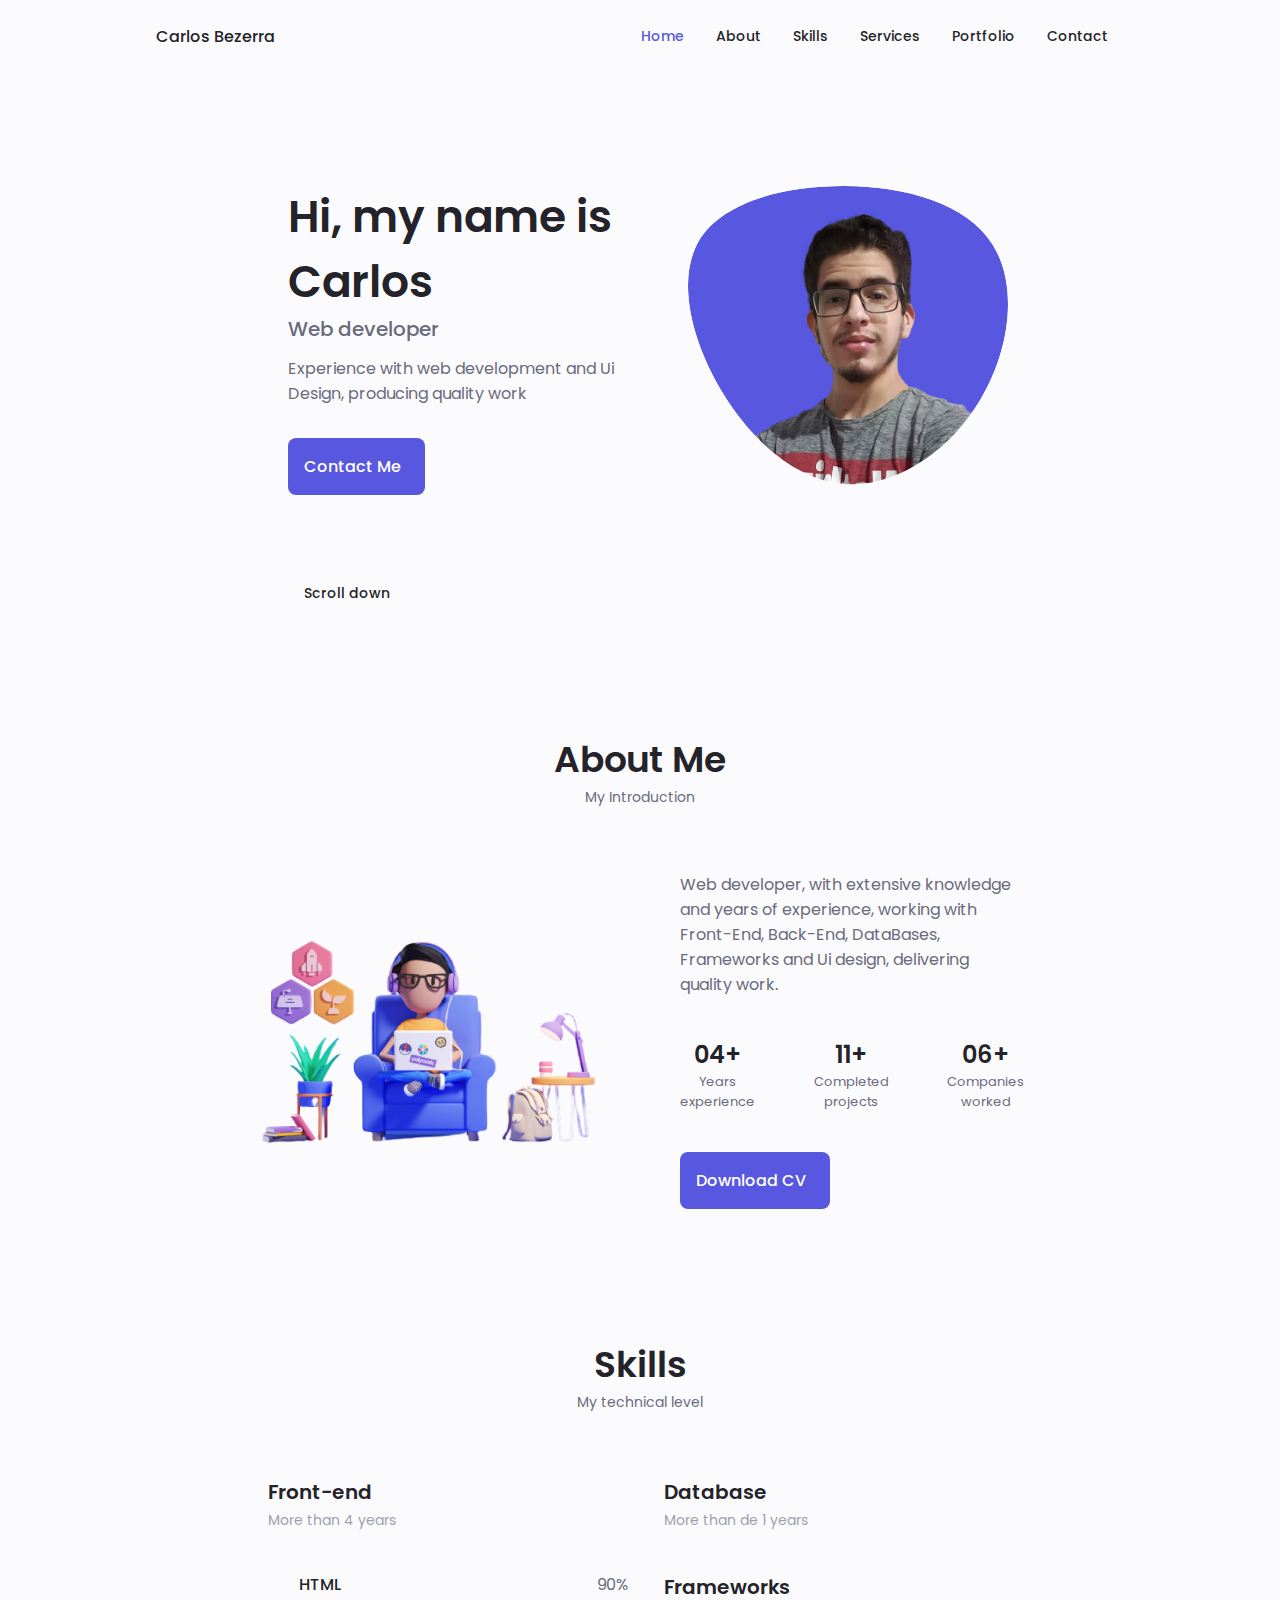
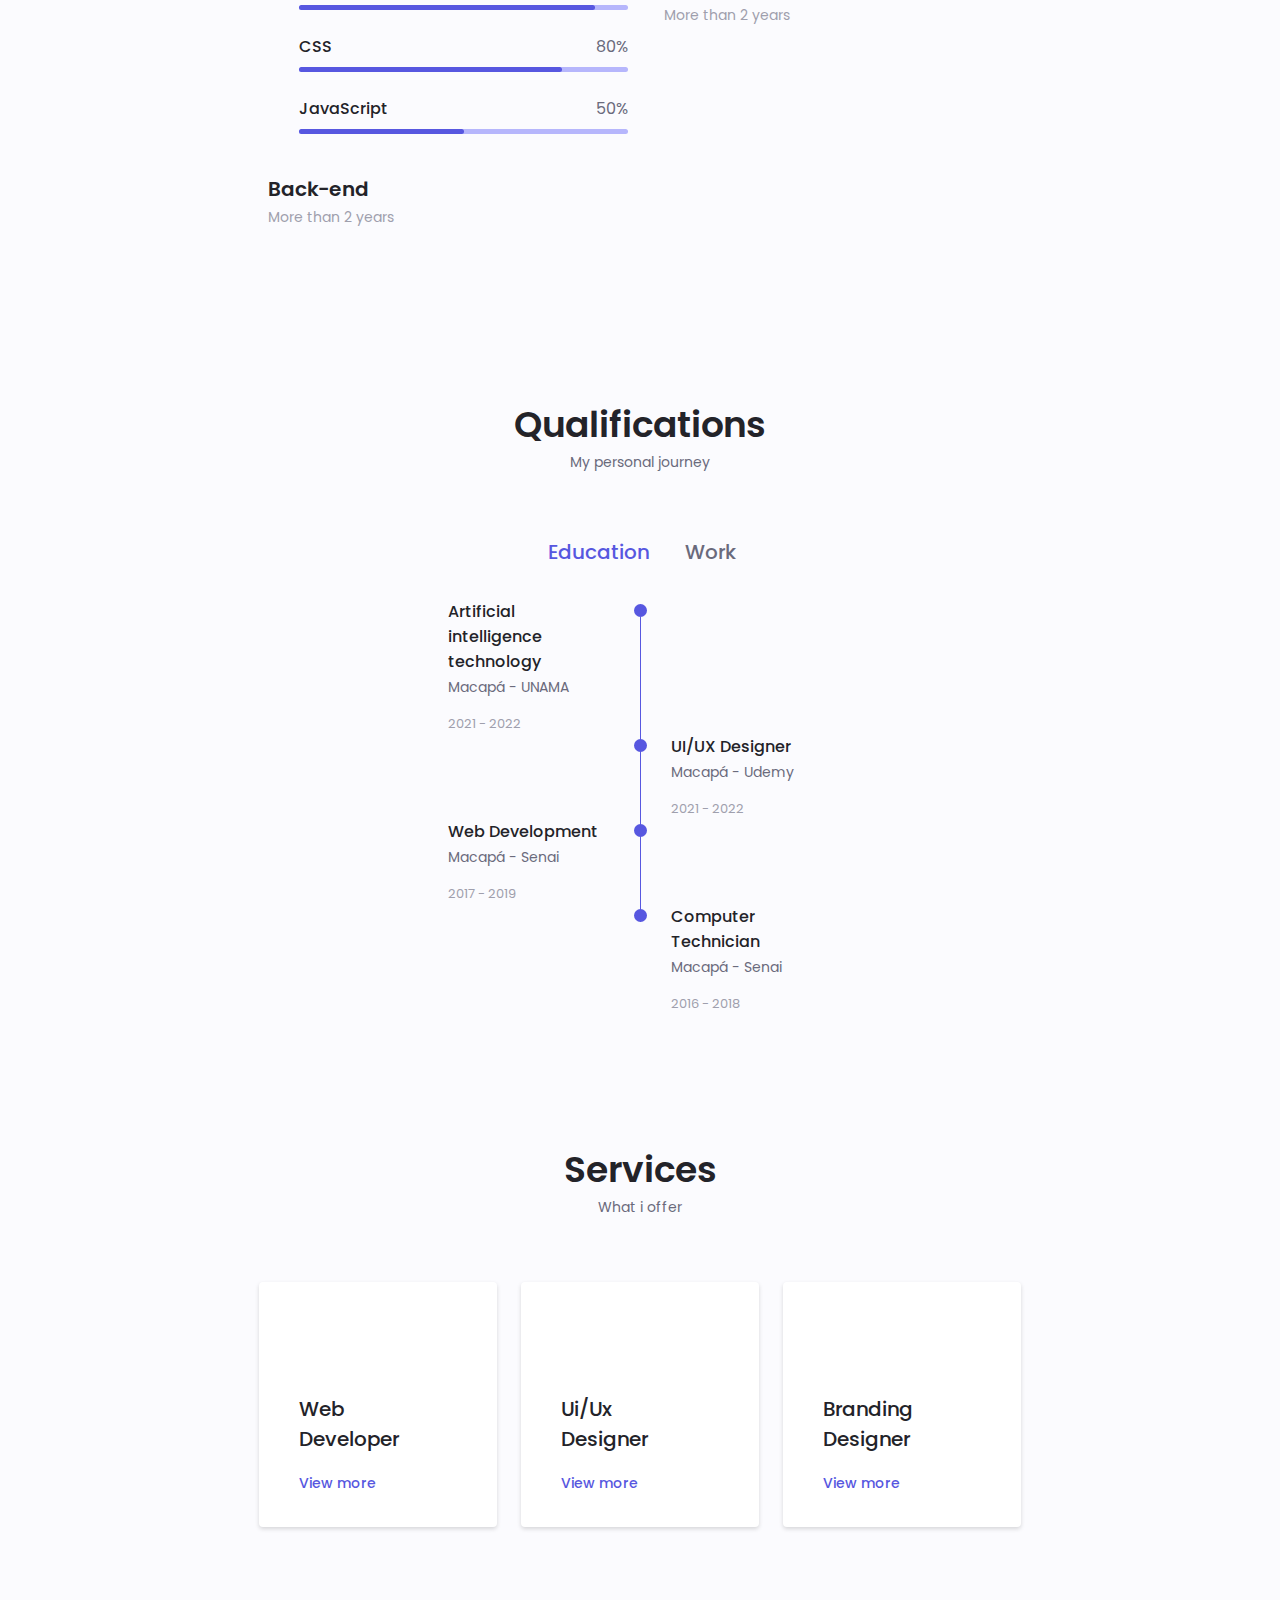
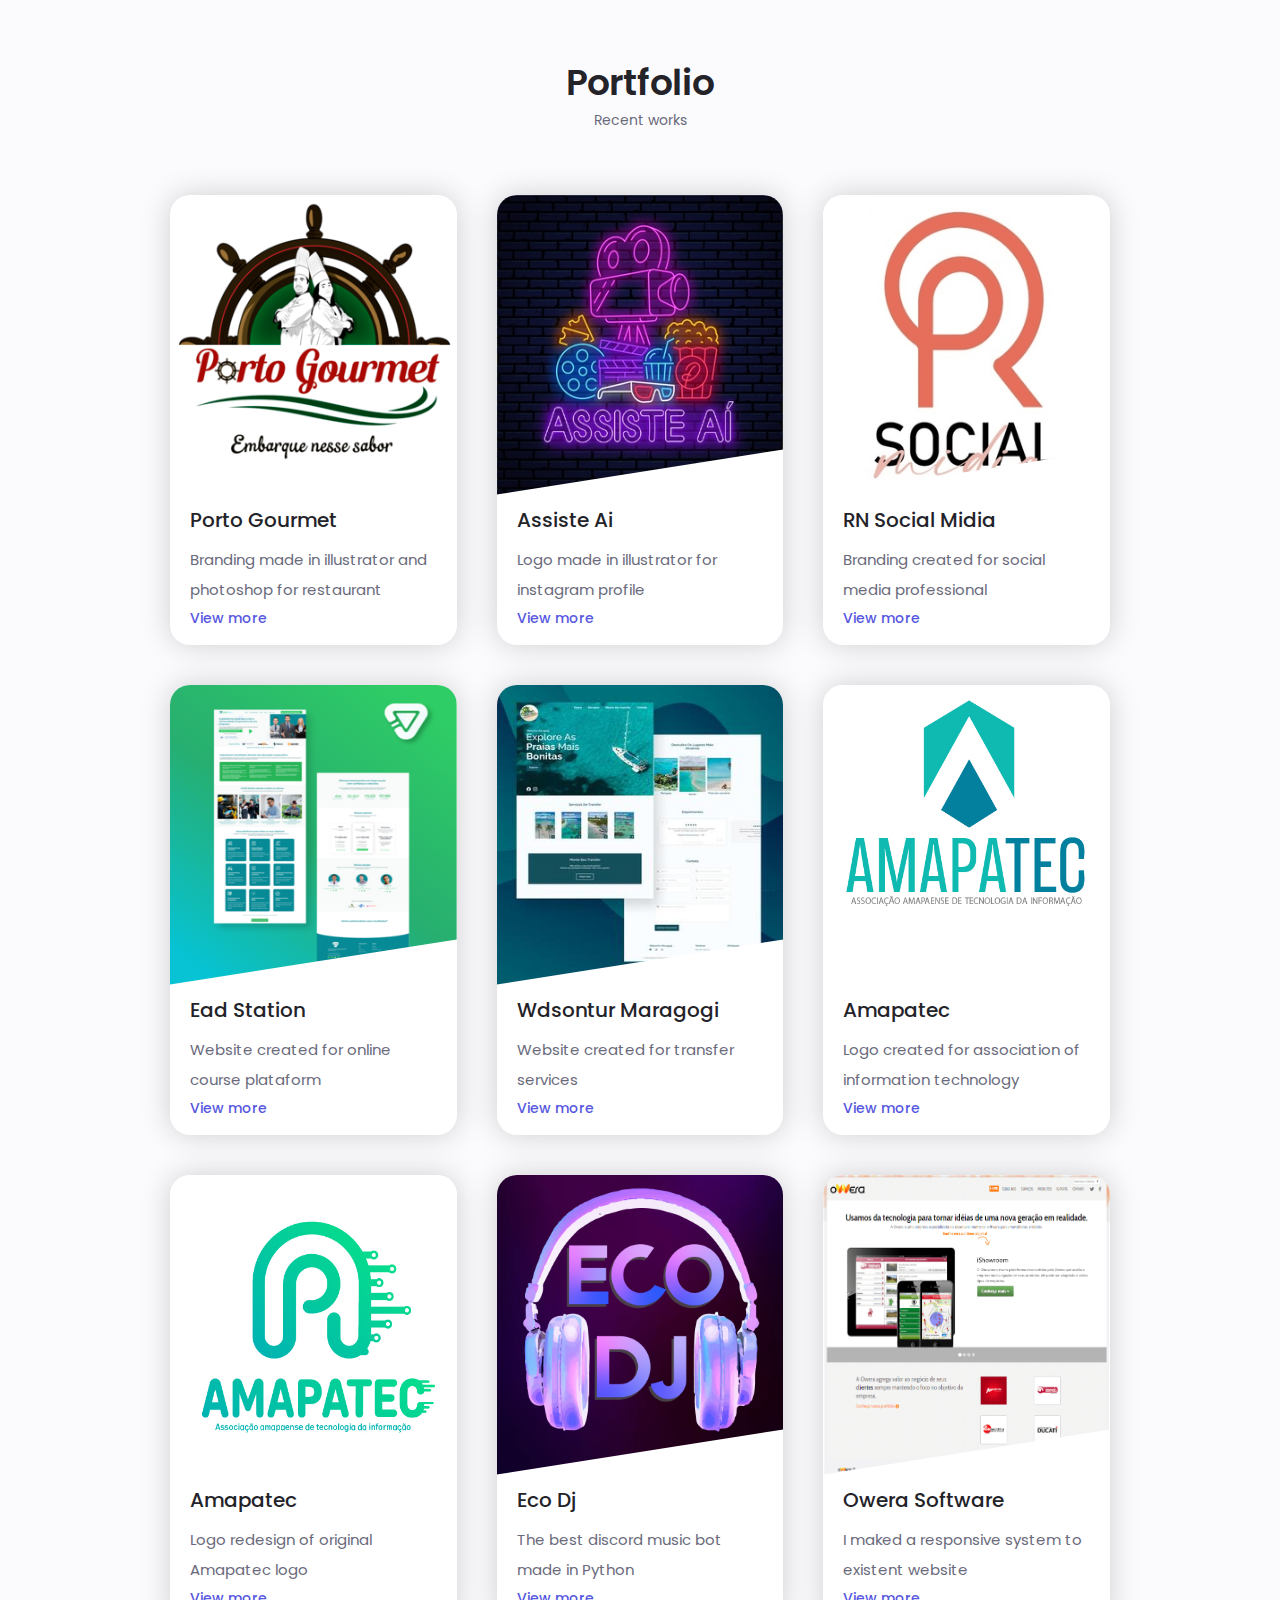
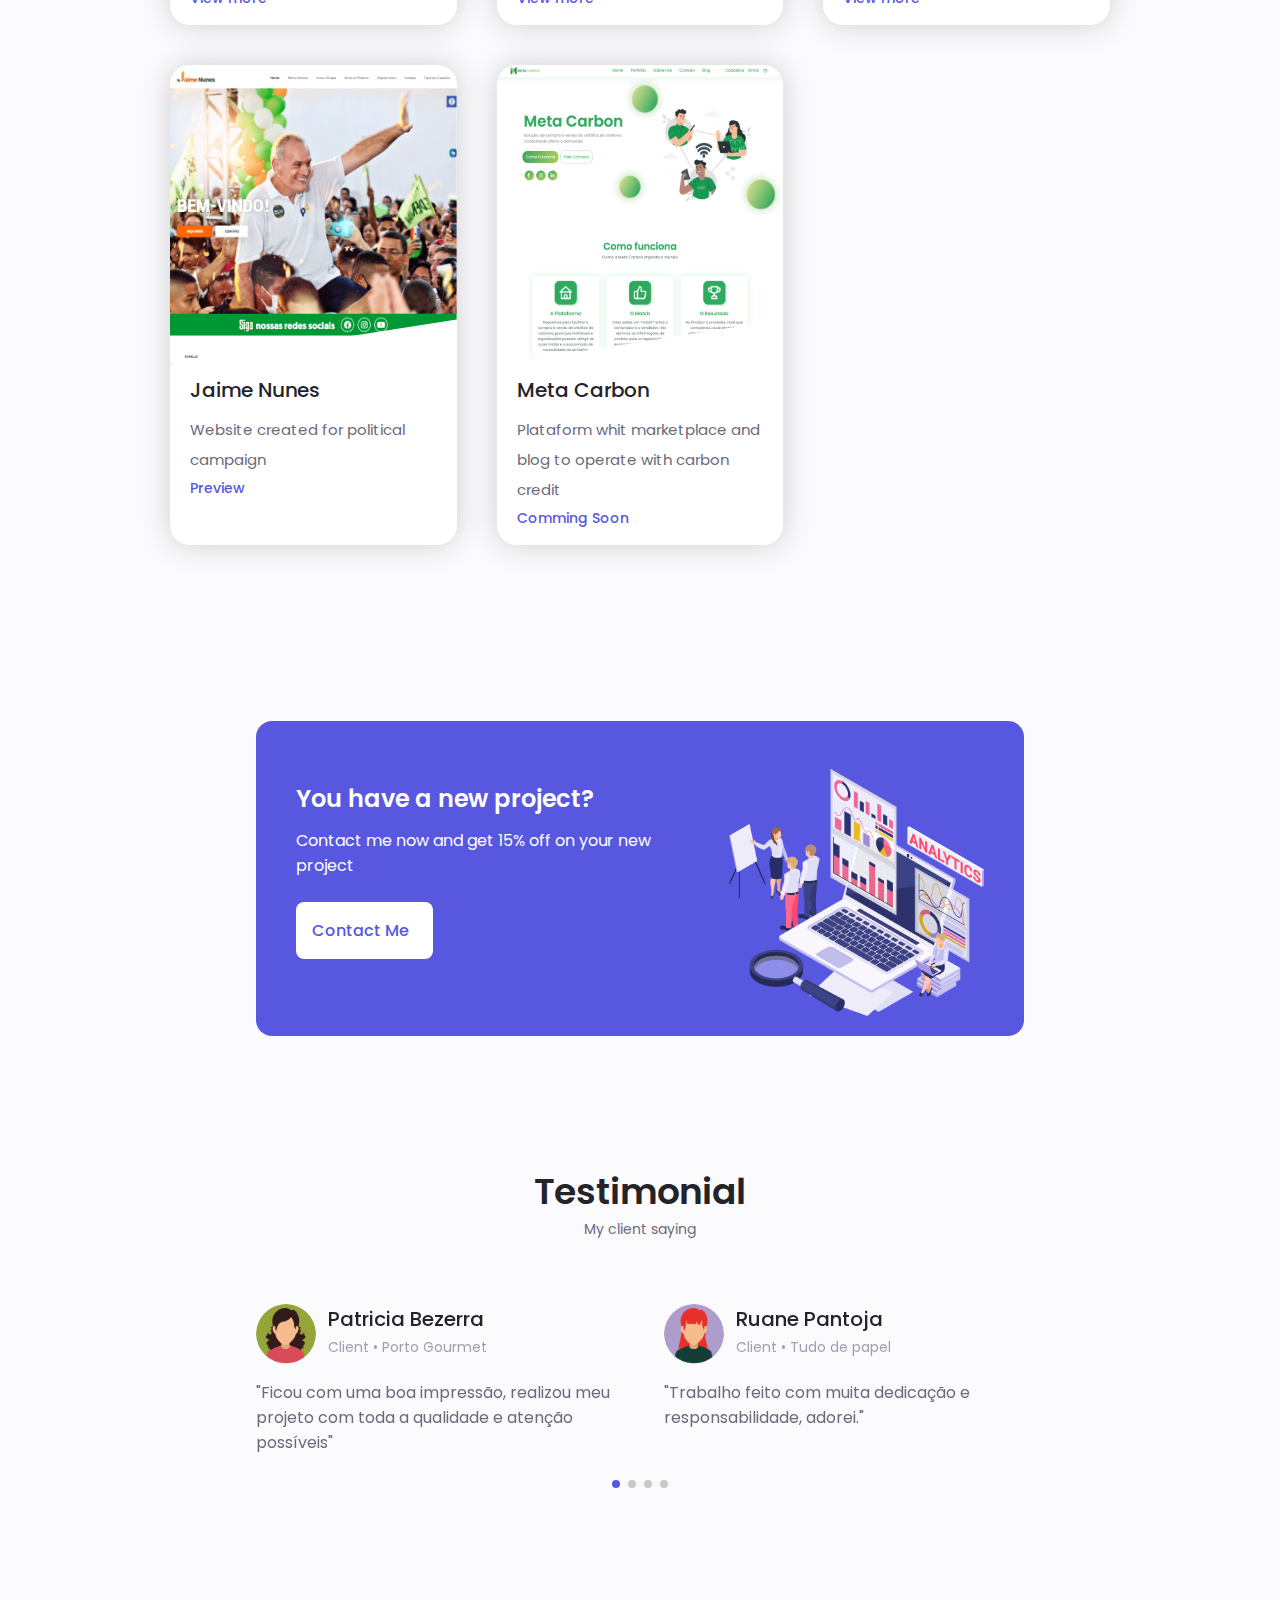
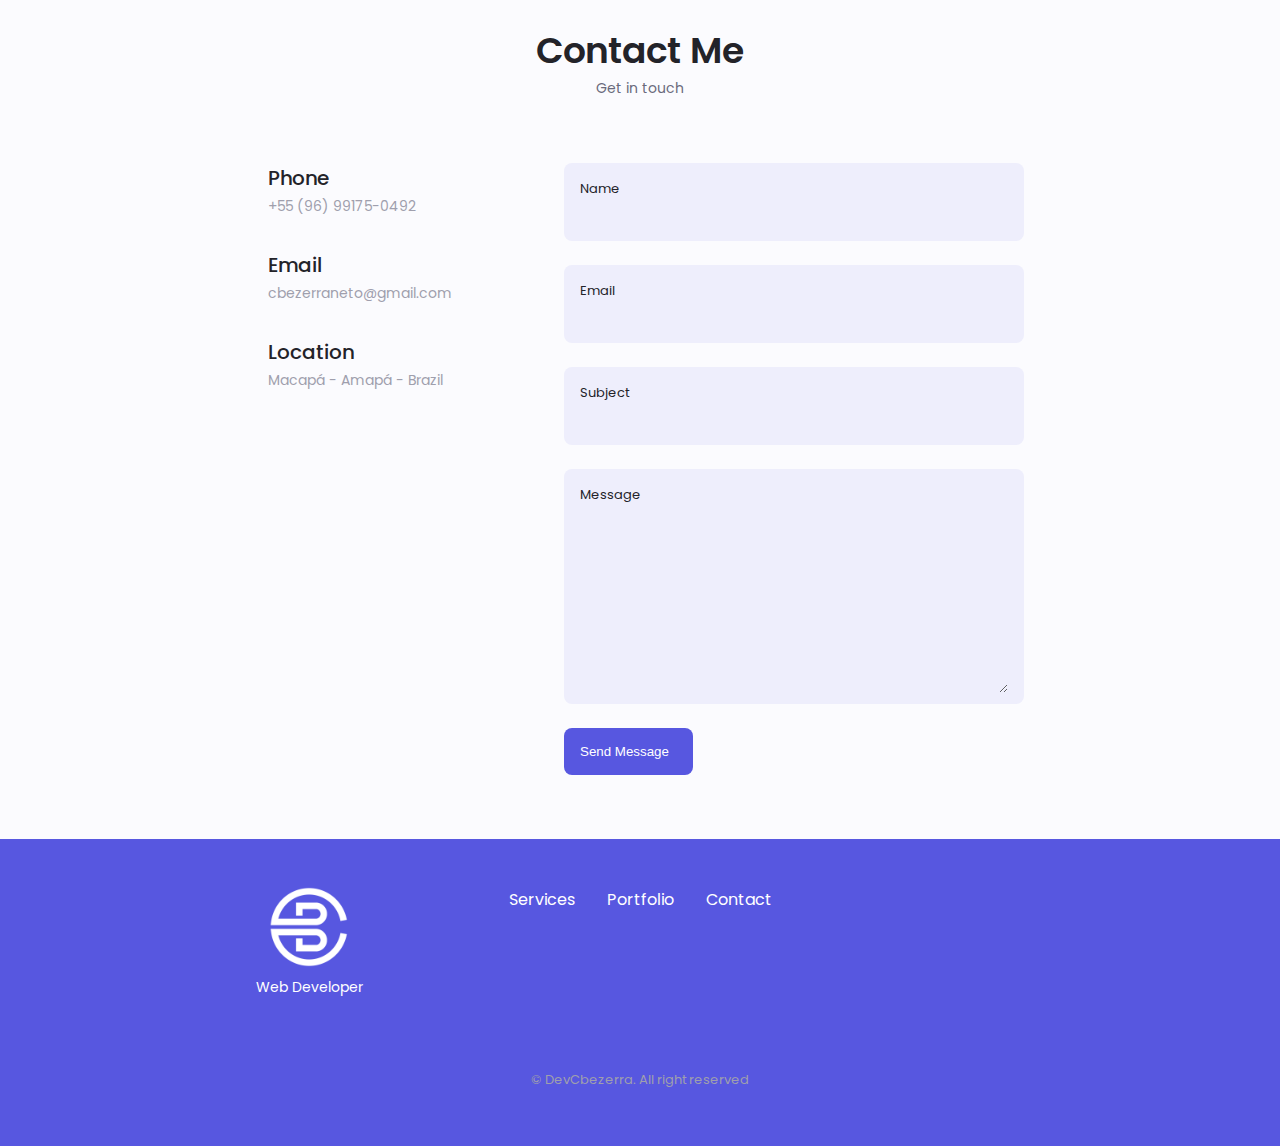
<file: index.html>
<!DOCTYPE html>
<html lang="en-us">

<head>
    <!-- Google Tag Manager -->
    <script>
        (function (w, d, s, l, i) {
            w[l] = w[l] || [];
            w[l].push({
                'gtm.start': new Date().getTime(),
                event: 'gtm.js'
            });
            var f = d.getElementsByTagName(s)[0],
                j = d.createElement(s),
                dl = l != 'dataLayer' ? '&l=' + l : '';
            j.async = true;
            j.src =
                'https://www.googletagmanager.com/gtm.js?id=' + i + dl;
            f.parentNode.insertBefore(j, f);
        })(window, document, 'script', 'dataLayer', 'GTM-PZ7P83S');
    </script>
    <!-- End Google Tag Manager -->

    <meta charset="UTF-8">
    <meta name="viewport" content="width=device-width, initial-scale=1.0">

    <!-- SHORTCUT -->
    <link rel="shortcut icon" href="assets/img/Prancheta 1.png">

    <!--==================== UNICONS ====================-->
    <link rel="stylesheet" href="https://unicons.iconscout.com/release/v4.0.1/css/line.css">

    <!--==================== SWIPER CSS ====================-->
    <link rel="stylesheet" href="assets/css/swiper-bundle.min.css">
    <link rel="stylesheet" href="https://unpkg.com/swiper/swiper-bundle.min.css" />

    <!--==================== CSS ====================-->
    <link rel="stylesheet" href="assets/css/styles.css">

    <!--==================== TITLLE ====================-->
    <title>Portfolio - Carlos Bezerra</title>

</head>

<body>

    <!-- Google Tag Manager (noscript) -->
    <noscript><iframe src="https://www.googletagmanager.com/ns.html?id=GTM-PZ7P83S" height="0" width="0"
            style="display:none;visibility:hidden"></iframe></noscript>
    <!-- End Google Tag Manager (noscript) -->
    <!--==================== HEADER ====================-->
    <header class="header" id="header">
        <nav class="nav container">
            <a href="#" class="nav__logo">Carlos Bezerra</a>

            <div class="nav__menu" id="nav-menu">
                <ul class="nav__list grid">
                    <li class="nav__item">
                        <a href="#home" class="nav__link active-link">
                            <i class="uil uil-estate nav__icon"></i> Home
                        </a>
                    </li>
                    <li class="nav__item">
                        <a href="#about" class="nav__link">
                            <i class="uil uil-user nav__icon"></i> About
                        </a>
                    </li>
                    <li class="nav__item">
                        <a href="#skills" class="nav__link">
                            <i class="uil uil-file-alt nav__icon"></i> Skills
                        </a>
                    </li>
                    <li class="nav__item">
                        <a href="#services" class="nav__link">
                            <i class="uil uil-briefcase-alt nav__icon"></i> Services
                        </a>
                    </li>
                    <li class="nav__item">
                        <a href="#portfolio" class="nav__link">
                            <i class="uil uil-scenery nav__icon"></i> Portfolio
                        </a>
                    </li>
                    <li class="nav__item">
                        <a href="#contact" class="nav__link">
                            <i class="uil uil-message nav__icon"></i> Contact
                        </a>
                    </li>
                </ul>
                <i class="uil uil-times nav__close" id="nav-close"></i>
            </div>

            <div class="nav__btns">

              
                <!-- Theme change button -->
                <i class="uil uil-moon change-theme" id="theme-button"></i>

                <div class="nav__toggle" id="nav-toggle">
                    <i class="uil uil-apps"></i>
                </div>
            </div>
        </nav>
    </header>

    <!--==================== MAIN ====================-->
    <main class="main">
        <!--==================== HOME ====================-->
        <section class="home section" id="home">
            <div class="home__container container grid">
                <div class="home__content grid">
                    <div class="home__social">
                        <a href="https://www.linkedin.com/in/devcbezerra/" target="_blank"
                            class="home__social-icon">
                            <i class="uil uil-linkedin-alt"></i>
                        </a>

                        <a href="https://www.behance.net/carlosbezerra4/projects" target="_blank"
                            class="home__social-icon">
                            <i class="uil uil-behance-alt"></i>
                        </a>

                        <a href="https://github.com/BezerraC" target="_blank" class="home__social-icon">
                            <i class="uil uil-github-alt"></i>
                        </a>
                    </div>

                    <div class="home__img">
                        <svg class="home__blob" viewBox="0 0 200 187" xmlns="http://www.w3.org/2000/svg"
                            xmlns:xlink="http://www.w3.org/1999/xlink">
                            <mask id="mask0" mask-type="alpha">
                                <path d="M190.312 36.4879C206.582 62.1187 201.309 102.826 182.328 134.186C163.346 165.547 
                                    130.807 187.559 100.226 186.353C69.6454 185.297 41.0228 161.023 21.7403 129.362C2.45775 
                                    97.8511 -7.48481 59.1033 6.67581 34.5279C20.9871 10.1032 59.7028 -0.149132 97.9666 
                                    0.00163737C136.23 0.303176 174.193 10.857 190.312 36.4879Z" />
                            </mask>
                            <g mask="url(#mask0)">
                                <path d="M190.312 36.4879C206.582 62.1187 201.309 102.826 182.328 134.186C163.346 
                                    165.547 130.807 187.559 100.226 186.353C69.6454 185.297 41.0228 161.023 21.7403 
                                    129.362C2.45775 97.8511 -7.48481 59.1033 6.67581 34.5279C20.9871 10.1032 59.7028 
                                    -0.149132 97.9666 0.00163737C136.23 0.303176 174.193 10.857 190.312 36.4879Z" />

                                <image class="home__blob-img" x='-9' y='9' xlink:href="assets/img/perfil2.png" />
                            </g>
                        </svg>
                    </div>

                    <div class="home__data">
                        <h1 class="home__title">Hi, my name is Carlos</h1>
                        <h3 class="home__subtitle">Web developer</h3>
                        <p class="home__description">Experience with web development and Ui Design, producing quality
                            work</p>
                        <a href="#contact" class="button button--flex">
                            Contact Me <i class="uil uil-message button__icon"></i>
                        </a>
                    </div>
                </div>

                <div class="home__scroll">
                    <a href="#about" class="home__scroll-button button--flex">
                        <i class="uil uil-mouse-alt home__scroll-mouse"></i>
                        <span class="home__scroll-name">Scroll down</span>
                        <i class="uil uil-arrow-down home__scroll-arrow"></i>
                    </a>
                </div>
            </div>
        </section>

        <!--==================== ABOUT ====================-->
        <section class="about section" id="about">
            <h2 class="section__title">About Me</h2>
            <span class="section__subtitle">My Introduction</span>

            <div class="about__container container grid">
                <!--<img src="assets/img/about.png" alt="" class="about__img">-->
                <img src="assets/img/aboutpng.png" alt="" class="about__img">
                <div class="about__data">
                    <p class="about__description">Web developer, with extensive knowledge and years of experience,
                        working with Front-End, Back-End, DataBases, Frameworks and Ui design, delivering quality work.
                    </p>
                    <div class="about__info">
                        <div>
                            <span class="about__info-title">04+</span>
                            <span class="about__info-name">Years <br> experience</span>
                        </div>

                        <div>
                            <span class="about__info-title">11+</span>
                            <span class="about__info-name">Completed <br> projects </span>
                        </div>

                        <div>
                            <span class="about__info-title">06+</span>
                            <span class="about__info-name">Companies <br> worked </span>
                        </div>
                    </div>
                    <!-- assets/pdf/Carlos Bezerra - CV.pdf -->
                    <div class="about__buttons">
                        <a href="https://drive.google.com/file/d/1WXNBPNBlahZsZ0tFiiBibvIPMRadAOqq/view?usp=sharing"
                            class="button button--flex" target="_blank" rel="noopener noreferrer">
                            Download CV<i class="uil uil-download-alt button__icon"></i>
                        </a>
                    </div>
                </div>
            </div>
        </section>

        <!--==================== SKILLS ====================-->
        <section class="skills section" id="skills">
            <h2 class="section__title">Skills</h2>
            <span class="section__subtitle">My technical level</span>

            <div class="skills__container container grid">
                <div>
                    <!--==================== SKILLS 1 ====================-->
                    <div class="skills__content skills__open">
                        <div class="skills__header">
                            <i class="uil uil-brackets-curly skills__icon"></i>

                            <div>
                                <h1 class="skills__title">Front-end</h1>
                                <span class="skills__subtitle">More than 4 years</span>
                            </div>

                            <i class="uil uil-angle-down skills__arrow"></i>
                        </div>

                        <div class="skills__list grid">
                            <div class="skills__data">
                                <div class="skills__titles">
                                    <h3 class="skills__name">HTML</h3>
                                    <span class="skills__number">90%</span>
                                </div>
                                <div class="skills__bar">
                                    <span class="skills__percentage skills__html"></span>
                                </div>
                            </div>

                            <div class="skills__data">
                                <div class="skills__titles">
                                    <h3 class="skills__name">CSS</h3>
                                    <span class="skills__number">80%</span>
                                </div>
                                <div class="skills__bar">
                                    <span class="skills__percentage skills__css"></span>
                                </div>
                            </div>

                            <div class="skills__data">
                                <div class="skills__titles">
                                    <h3 class="skills__name">JavaScript</h3>
                                    <span class="skills__number">50%</span>
                                </div>
                                <div class="skills__bar">
                                    <span class="skills__percentage skills__js"></span>
                                </div>
                            </div>
                        </div>
                    </div>


                    <!--==================== SKILLS 2 ====================-->
                    <div class="skills__content skills__close">
                        <div class="skills__header">
                            <i class="uil uil-server-network skills__icon"></i>

                            <div>
                                <h1 class="skills__title">Back-end</h1>
                                <span class="skills__subtitle">More than 2 years</span>
                            </div>

                            <i class="uil uil-angle-down skills__arrow"></i>
                        </div>

                        <div class="skills__list grid">
                            <div class="skills__data">
                                <div class="skills__titles">
                                    <h3 class="skills__name">C#</h3>
                                    <span class="skills__number">60%</span>
                                </div>
                                <div class="skills__bar">
                                    <span class="skills__percentage skills__node"></span>
                                </div>
                            </div>

                            <div class="skills__data">
                                <div class="skills__titles">
                                    <h3 class="skills__name">Python</h3>
                                    <span class="skills__number">45%</span>
                                </div>
                                <div class="skills__bar">
                                    <span class="skills__percentage skills__python"></span>
                                </div>
                            </div>

                            <div class="skills__data">
                                <div class="skills__titles">
                                    <h3 class="skills__name">PHP</h3>
                                    <span class="skills__number">40%</span>
                                </div>
                                <div class="skills__bar">
                                    <span class="skills__percentage skills__php"></span>
                                </div>
                            </div>
                        </div>
                    </div>
                </div>

                <div>
                    <!--==================== SKILLS 3 ====================-->
                    <div class="skills__content skills__close">
                        <div class="skills__header">
                            <i class="uil uil-database skills__icon"></i>

                            <div>
                                <h1 class="skills__title">Database</h1>
                                <span class="skills__subtitle">More than de 1 years</span>
                            </div>

                            <i class="uil uil-angle-down skills__arrow"></i>
                        </div>

                        <div class="skills__list grid">
                            <div class="skills__data">
                                <div class="skills__titles">
                                    <h3 class="skills__name">MySql</h3>
                                    <span class="skills__number">45%</span>
                                </div>
                                <div class="skills__bar">
                                    <span class="skills__percentage skills__mysql"></span>
                                </div>
                            </div>

                            <div class="skills__data">
                                <div class="skills__titles">
                                    <h3 class="skills__name">Sqlite</h3>
                                    <span class="skills__number">40%</span>
                                </div>
                                <div class="skills__bar">
                                    <span class="skills__percentage skills__sqlite"></span>
                                </div>
                            </div>

                            <div class="skills__data">
                                <div class="skills__titles">
                                    <h3 class="skills__name">Sql Server</h3>
                                    <span class="skills__number">30%</span>
                                </div>
                                <div class="skills__bar">
                                    <span class="skills__percentage skills__sql"></span>
                                </div>
                            </div>
                        </div>
                    </div>

                    <!--==================== SKILLS 4 ====================-->
                    <div class="skills__content skills__close">
                        <div class="skills__header">
                            <i class="uil uil-cube skills__icon"></i>

                            <div>
                                <h1 class="skills__title">Frameworks</h1>
                                <span class="skills__subtitle">More than 2 years</span>
                            </div>

                            <i class="uil uil-angle-down skills__arrow"></i>
                        </div>

                        <div class="skills__list grid">
                            <div class="skills__data">
                                <div class="skills__titles">
                                    <h3 class="skills__name">Asp.net mvc 5</h3>
                                    <span class="skills__number">55%</span>
                                </div>
                                <div class="skills__bar">
                                    <span class="skills__percentage skills__aspnet"></span>
                                </div>
                            </div>

                            <div class="skills__data">
                                <div class="skills__titles">
                                    <h3 class="skills__name">.Net core 3</h3>
                                    <span class="skills__number">40%</span>
                                </div>
                                <div class="skills__bar">
                                    <span class="skills__percentage skills__net-core"></span>
                                </div>
                            </div>

                            <div class="skills__data">
                                <div class="skills__titles">
                                    <h3 class="skills__name">Angular</h3>
                                    <span class="skills__number">25%</span>
                                </div>
                                <div class="skills__bar">
                                    <span class="skills__percentage skills__angular"></span>
                                </div>
                            </div>
                        </div>
                    </div>
                </div>
            </div>
        </section>

        <!--==================== QUALIFICATION ====================-->
        <section class="qualification section">
            <h2 class="section__title">Qualifications</h2>
            <span class="section__subtitle">My personal journey</span>

            <div class="qualification__container container">
                <div class="qualification__tabs">
                    <div class="qualification__button button--flex qualification__active" data-target='#education'>
                        <i class="uil uil-graduation-cap qualification__icon"></i>
                        Education
                    </div>

                    <div class="qualification__button button--flex" data-target="#work">
                        <i class="uil uil-briefcase-alt qualification__icon"></i>
                        Work
                    </div>
                </div>

                <div class="qualification__sections">
                    <!--==================== QUALIFICATION CONTENT 1 ====================-->
                    <div class="qualification__content qualification__active" data-content id="education">
                        <!--==================== QUALIFICATION 1 ====================-->
                        <div class="qualification__data">
                            <div>
                                <h3 class="qualification__title">Artificial intelligence technology</h3>
                                <span class="qualification__subtitle">Macapá - UNAMA</span>
                                <div class="qualification__calendar">
                                    <i class="uil uil-calendar-alt"></i>
                                    2021 - 2022
                                </div>
                            </div>

                            <div>
                                <span class="qualification__rounder"></span>
                                <span class="qualification__line"></span>
                            </div>
                        </div>

                        <!--==================== QUALIFICATION 2 ====================-->
                        <div class="qualification__data">
                            <div></div>

                            <div>
                                <span class="qualification__rounder"></span>
                                <span class="qualification__line"></span>
                            </div>

                            <div>
                                <h3 class="qualification__title">UI/UX Designer</h3>
                                <span class="qualification__subtitle">Macapá - Udemy</span>
                                <div class="qualification__calendar">
                                    <i class="uil uil-calendar-alt"></i>
                                    2021 - 2022
                                </div>
                            </div>
                        </div>

                        <!--==================== QUALIFICATION 3 ====================-->
                        <div class="qualification__data">
                            <div>
                                <h3 class="qualification__title">Web Development</h3>
                                <span class="qualification__subtitle">Macapá - Senai</span>
                                <div class="qualification__calendar">
                                    <i class="uil uil-calendar-alt"></i>
                                    2017 - 2019
                                </div>
                            </div>

                            <div>
                                <span class="qualification__rounder"></span>
                                <span class="qualification__line"></span>
                            </div>
                        </div>

                        <!--==================== QUALIFICATION 4 ====================-->
                        <div class="qualification__data">
                            <div></div>

                            <div>
                                <span class="qualification__rounder"></span>
                            </div>

                            <div>
                                <h3 class="qualification__title">Computer Technician</h3>
                                <span class="qualification__subtitle">Macapá - Senai</span>
                                <div class="qualification__calendar">
                                    <i class="uil uil-calendar-alt"></i>
                                    2016 - 2018
                                </div>
                            </div>
                        </div>
                    </div>

                    <!--==================== QUALIFICATION CONTENT 2 ====================-->
                    <div class="qualification__content" data-content id="work">
                        <!--==================== QUALIFICATION 1 ====================-->
                        <div class="qualification__data">
                            <div>
                                <h3 class="qualification__title">CTO | Back-End Developer</h3>
                                <span class="qualification__subtitle">Meta Carbon</span>
                                <div class="qualification__calendar">
                                    <i class="uil uil-calendar-alt"></i>
                                    2022
                                </div>
                            </div>

                            <div>
                                <span class="qualification__rounder"></span>
                                <span class="qualification__line"></span>
                            </div>
                        </div>

                        <!--==================== QUALIFICATION 2 ====================-->
                        <div class="qualification__data">
                            <div></div>
                            <div>
                                <span class="qualification__rounder"></span>
                                <span class="qualification__line"></span>
                            </div>
                            <div>
                                <h3 class="qualification__title">Back-End Developer</h3>
                                <span class="qualification__subtitle">Owera Software</span>
                                <div class="qualification__calendar">
                                    <i class="uil uil-calendar-alt"></i>
                                    2021
                                </div>
                            </div>
                        </div>

                        <!--==================== QUALIFICATION 3 ====================-->
                        <div class="qualification__data">
                            <div>
                                <h3 class="qualification__title">Web Developer</h3>
                                <span class="qualification__subtitle">Jaime Nunes</span>
                                <div class="qualification__calendar">
                                    <i class="uil uil-calendar-alt"></i>
                                    Freelancer
                                </div>
                            </div>
                            <div>
                                <span class="qualification__rounder"></span>
                                <span class="qualification__line"></span>
                            </div>
                            
                        </div>

                        <!--==================== QUALIFICATION 4 ====================-->
                        <div class="qualification__data">
                            <div></div>
                            <div>
                                <span class="qualification__rounder"></span>
                                <span class="qualification__line"></span>
                            </div>
                            <div>
                                <h3 class="qualification__title">Web Developer</h3>
                                <span class="qualification__subtitle">EAD Station</span>
                                <div class="qualification__calendar">
                                    <i class="uil uil-calendar-alt"></i>
                                    2021 - 2021
                                </div>
                            </div>
                        </div>

                        <!--==================== QUALIFICATION 5 ====================-->
                        <div class="qualification__data">
                            <div>
                                <h3 class="qualification__title">Designer</h3>
                                <span class="qualification__subtitle">Porto Gourmet</span>
                                <div class="qualification__calendar">
                                    <i class="uil uil-calendar-alt"></i>
                                    2021 - 2021
                                </div>
                            </div>
                            <div>
                                <span class="qualification__rounder"></span>
                                <!-- <span class="qualification__line"></span> -->
                            </div>
                            
                        </div>
                    </div>
                </div>
            </div>
        </section>

        <!--==================== SERVICES ====================-->
        <section class="services section" id="services">
            <h2 class="section__title">Services</h2>
            <span class="section__subtitle">What i offer</span>

            <div class="services__container container grid">
                <!--==================== SERVICES 1 ====================-->
                <div class="services__content">
                    <div>
                        <i class="uil uil-arrow services__icon"></i>
                        <h3 class="services__title">Web <br> Developer</h3>
                    </div>
                    <span class="button button--flex button--small button--link services__button">
                        View more
                        <i class="uil uil-arrow-right button__icon"></i>
                    </span>

                    <div class="services__modal">
                        <div class="services__modal-content">
                            <h4 class="services__modal-title">Web <br> Developer</h4>
                            <i class="uil uil-times services__modal-close"></i>

                            <ul class="services__modal-services grid">
                                <li class="services__modal-service">
                                    <i class="uil uil-check-circle services__modal-icon"></i>
                                    <p>Your website will build trust.</p>
                                </li>

                                <li class="services__modal-service">
                                    <i class="uil uil-check-circle services__modal-icon"></i>
                                    <p>It will be compatible with many devices.</p>
                                </li>

                                <li class="services__modal-service">
                                    <i class="uil uil-check-circle services__modal-icon"></i>
                                    <p>Ease of navigation.</p>
                                </li>

                                <li class="services__modal-service">
                                    <i class="uil uil-check-circle services__modal-icon"></i>
                                    <p>Simplicity..</p>
                                </li>
                            </ul>
                        </div>
                    </div>

                </div>
                <!--==================== SERVICES 2 ====================-->
                <div class="services__content">
                    <div>
                        <i class="uil uil-web-grid services__icon"></i>
                        <h3 class="services__title">Ui/Ux <br> Designer</h3>
                    </div>
                    <span class="button button--flex button--small button--link services__button">
                        View more
                        <i class="uil uil-arrow-right button__icon"></i>
                    </span>

                    <div class="services__modal">
                        <div class="services__modal-content">
                            <h4 class="services__modal-title">Ui/Ux <br> Designer</h4>
                            <i class="uil uil-times services__modal-close"></i>

                            <ul class="services__modal-services grid">
                                <li class="services__modal-service">
                                    <i class="uil uil-check-circle services__modal-icon"></i>
                                    <p>I will develop the user interface.</p>
                                </li>

                                <li class="services__modal-service">
                                    <i class="uil uil-check-circle services__modal-icon"></i>
                                    <p>Development of web pages.</p>
                                </li>

                                <li class="services__modal-service">
                                    <i class="uil uil-check-circle services__modal-icon"></i>
                                    <p>Ux element interactions.</p>
                                </li>

                                <li class="services__modal-service">
                                    <i class="uil uil-check-circle services__modal-icon"></i>
                                    <p>Positioning your brand.</p>
                                </li>
                            </ul>
                        </div>
                    </div>
                </div>
                <!--==================== SERVICES 3 ====================-->
                <div class="services__content">
                    <div>
                        <i class="uil uil-pen services__icon"></i>
                        <h3 class="services__title">Branding <br> Designer</h3>
                    </div>
                    <span class="button button--flex button--small button--link services__button">
                        View more
                        <i class="uil uil-arrow-right button__icon"></i>
                    </span>

                    <div class="services__modal">
                        <div class="services__modal-content">
                            <h4 class="services__modal-title">Branding <br> Designer</h4>
                            <i class="uil uil-times services__modal-close"></i>

                            <ul class="services__modal-services grid">
                                <li class="services__modal-service">
                                    <i class="uil uil-check-circle services__modal-icon"></i>
                                    <p>Logo matching the brand personality.</p>
                                </li>

                                <li class="services__modal-service">
                                    <i class="uil uil-check-circle services__modal-icon"></i>
                                    <p>It will work on all sizes.</p>
                                </li>

                                <li class="services__modal-service">
                                    <i class="uil uil-check-circle services__modal-icon"></i>
                                    <p>Simple and memorable elements.</p>
                                </li>

                                <li class="services__modal-service">
                                    <i class="uil uil-check-circle services__modal-icon"></i>
                                    <p>Alternative uses.</p>
                                </li>
                            </ul>
                        </div>
                    </div>
                </div>
            </div>
        </section>

        <!--==================== PORTFOLIO ====================-->
        <section class="work section" id="portfolio">
            <h2 class="section__title">Portfolio</h2>
            <span class="section__subtitle">Recent works</span>


            <div class="cards">
                <div class="card card1">
                    <div class="container-p">
                        <img src="assets/img/logos/logo1.png" class="img-p" alt="porto gourmet">
                    </div>
                    <div class="details">
                        <h3>Porto Gourmet</h3>
                        <p>Branding made in illustrator and photoshop for restaurant</p>
                        <a href="https://www.behance.net/gallery/126935119/Logo-Porto-Gourmet" target="_blank"
                            class="button button--flex button--small button--link services__button">
                            View more
                            <i class="uil uil-arrow-right button__icon"></i>
                        </a>
                    </div>
                </div>
                <div class="card card2">
                    <div class="container-p">
                        <img src="assets/img/logos/Logo4.jpg" class="img-p" alt="Assiste Ai">
                    </div>
                    <div class="details">
                        <h3>Assiste Ai</h3>
                        <p>Logo made in illustrator for instagram profile</p>
                        <a href="https://www.behance.net/gallery/129103735/Logo-Assiste-Ai" target="_blank"
                            class="button button--flex button--small button--link services__button">
                            View more
                            <i class="uil uil-arrow-right button__icon"></i>
                        </a>
                    </div>
                </div>
                <div class="card card3">
                    <div class="container-p">
                        <img src="assets/img/logos/Logo3.jpg" class="img-p" alt="rn social media">
                    </div>
                    <div class="details">
                        <h3>RN Social Midia</h3>
                        <p>Branding created for social media professional</p>
                        <a href="https://www.behance.net/gallery/126935887/Logo-RP-Social-Midia" target="_blank"
                            class="button button--flex button--small button--link services__button">
                            View more
                            <i class="uil uil-arrow-right button__icon"></i>
                        </a>
                    </div>
                </div>
                <div class="card card4">
                    <div class="container-p">
                        <img src="assets/img/websites/Landing-page-eadstation.png" class="img-p" alt="Ead Station">
                    </div>
                    <div class="details">
                        <h3>Ead Station</h3>
                        <p>Website created for online course plataform</p>
                        <a href="https://www.eadstation.com" target="_blank"
                            class="button button--flex button--small button--link services__button">
                            View more
                            <i class="uil uil-arrow-right button__icon"></i>
                        </a>
                    </div>
                </div>
                <div class="card card5">
                    <div class="container-p">
                        <img src="assets/img/websites/0001.jpg" class="img-p" alt="wdsontur">
                    </div>
                    <div class="details">
                        <h3>Wdsontur Maragogi</h3>
                        <p>Website created for transfer services</p>
                        <a href="https://wdsontur.com.br/#home" target="_blank"
                            class="button button--flex button--small button--link services__button">
                            View more
                            <i class="uil uil-arrow-right button__icon"></i>
                        </a>
                    </div>
                </div>
                <div class="card card6">
                    <div class="container-p">
                        <img src="assets/img/logos/logo-full-100.jpg" class="img-p" alt="amapatec">
                    </div>
                    <div class="details">
                        <h3>Amapatec</h3>
                        <p>Logo created for association of information technology</p>
                        <a href="https://www.behance.net/gallery/131021777/Logo-Amapatec" target="_blank"
                            class="button button--flex button--small button--link services__button">
                            View more
                            <i class="uil uil-arrow-right button__icon"></i>
                        </a>
                    </div>
                </div>
                <div class="card card7">
                    <div class="container-p">
                        <img src="assets/img/logos/Logo2.jpg" class="img-p" alt="Logo-Redesign-Amapatec">
                    </div>
                    <div class="details">
                        <h3>Amapatec</h3>
                        <p>Logo redesign of original Amapatec logo</p>
                        <a href="https://www.behance.net/gallery/129104609/Logo-Redesign-Amapatec" target="_blank"
                            class="button button--flex button--small button--link services__button">
                            View more
                            <i class="uil uil-arrow-right button__icon"></i>
                        </a>
                    </div>
                </div>
                <div class="card card7">
                    <div href="" target="_blank" class="container-p">
                        <img src="assets/img/logos/logo_bot_ecodk.png" class="img-p" alt="Bot ecod dj">
                    </div>
                    <div class="details">
                        <h3>Eco Dj</h3>
                        <p>The best discord music bot made in Python</p>
                        <a href="https://github.com/BezerraC/EcoDJv1" target="_blank"
                            class="button button--flex button--small button--link services__button">
                            View more
                            <i class="uil uil-arrow-right button__icon"></i>
                        </a>
                    </div>
                </div>
                <div class="card card7">
                    <div href="" target="_blank" class="container-p">
                        <img src="assets/img/websites/card9.png" class="img-p" alt="Bot ecod dj">
                    </div>
                    <div class="details">
                        <h3>Owera Software</h3>
                        <p>I maked a responsive system to existent website</p>
                        <a href="http://www.owera.com.br/" target="_blank"
                            class="button button--flex button--small button--link services__button">
                            View more
                            <i class="uil uil-arrow-right button__icon"></i>
                        </a>
                    </div>
                </div>
                <div class="card card7">
                    <div href="" target="_blank" class="container-p">
                        <img src="assets/img/websites/jaime.PNG" class="img-p" alt="Bot ecod dj">
                    </div>
                    <div class="details">
                        <h3>Jaime Nunes</h3>
                        <p>Website created for political campaign</p>
                        <a href="http://jaime.devcbezerra.com/" target="_blank"
                            class="button button--flex button--small button--link services__button">
                            Preview
                            <i class="uil uil-arrow-right button__icon"></i>
                        </a>
                    </div>
                </div>

                <div class="card card7">
                    <div href="" target="_blank" class="container-p">
                        <img src="assets/img/websites/metacarbon.png" class="img-p" alt="Bot ecod dj">
                    </div>
                    <div class="details">
                        <h3>Meta Carbon</h3>
                        <p>Plataform whit marketplace and blog to operate with carbon credit </p>
                        <a href="https://www.instagram.com/metacarbon.ap/" target="_blank"
                            class="button button--flex button--small button--link services__button">
                            Comming Soon
                            <i class="uil uil-lock button__icon"></i>
                        </a>
                    </div>
                </div>
            </div>
        </section>

        <!--==================== PROJECT IN MIND ====================-->
        <section class="project section">
            <div class="project__bg">
                <div class="project__container container grid">
                    <div class="project__data">
                        <h2 class="project__title">You have a new project?</h2>
                        <p class="project__description">Contact me now and get 15% off on your new project</p>
                        <a href="#contact" class="button button--flex button--white">
                            Contact Me
                            <i class="uil uil-message project__icon button__icon"></i>
                        </a>
                    </div>

                    <img src="assets/img/project.png" alt="" class="project__img">
                </div>
            </div>
        </section>

        <!--==================== TESTIMONIAL ====================-->
        <section class="testimonial section">
            <h2 class="section__title">Testimonial</h2>
            <span class="section__subtitle">My client saying</span>

            <div class="testimonial__container container swiper">
                <div class="swiper-wrapper">
                    <!--==================== TESTIMONIAL 1 ====================-->
                    <div class="testimonial__content swiper-slide">
                        <div class="testimonial__data">
                            <div class="testimonial__header">
                                <img src="assets/img/testimonial1.png" alt="" class="testimonial__img">

                                <div>
                                    <h3 class="testimonial__name">Patricia Bezerra</h3>
                                    <span class="testimonial__client">Client • Porto Gourmet</span>
                                </div>
                            </div>

                            <div>
                                <i class="uil uil-star testimonial__icon-star"></i>
                                <i class="uil uil-star testimonial__icon-star"></i>
                                <i class="uil uil-star testimonial__icon-star"></i>
                                <i class="uil uil-star testimonial__icon-star"></i>
                                <i class="uil uil-star testimonial__icon-star"></i>
                            </div>
                        </div>

                        <p class="testimonial__description">"Ficou com uma boa impressão, realizou
                            meu projeto com toda a qualidade e atenção possíveis"</p>
                    </div>

                    <!--==================== TESTIMONIAL 2 ====================-->
                    <div class="testimonial__content swiper-slide">
                        <div class="testimonial__data">
                            <div class="testimonial__header">
                                <img src="assets/img/testimonial2.png" alt="" class="testimonial__img">

                                <div>
                                    <h3 class="testimonial__name">Ruane Pantoja</h3>
                                    <span class="testimonial__client">Client • Tudo de papel</span>
                                </div>
                            </div>

                            <div>
                                <i class="uil uil-star testimonial__icon-star"></i>
                                <i class="uil uil-star testimonial__icon-star"></i>
                                <i class="uil uil-star testimonial__icon-star"></i>
                                <i class="uil uil-star testimonial__icon-star"></i>
                                <i class="uil uil-star testimonial__icon-star"></i>
                            </div>
                        </div>

                        <p class="testimonial__description">"Trabalho feito com muita dedicação e responsabilidade,
                            adorei."</p>
                    </div>

                    <!--==================== TESTIMONIAL 3 ====================-->
                    <div class="testimonial__content swiper-slide">
                        <div class="testimonial__data">
                            <div class="testimonial__header">
                                <img src="assets/img/testimonial3.png" alt="" class="testimonial__img">

                                <div>
                                    <h3 class="testimonial__name">Caio Vaz</h3>
                                    <span class="testimonial__client">Client • Assiste Aí</span>
                                </div>
                            </div>

                            <div>
                                <i class="uil uil-star testimonial__icon-star"></i>
                                <i class="uil uil-star testimonial__icon-star"></i>
                                <i class="uil uil-star testimonial__icon-star"></i>
                                <i class="uil uil-star testimonial__icon-star"></i>
                                <i class="uil uil-star testimonial__icon-star"></i>
                            </div>
                        </div>

                        <p class="testimonial__description">"Ótimo! Atendeu perfeitamente o que foi pedido. Superou as
                            expectativas"</p>
                    </div>

                    <!--==================== TESTIMONIAL 4 ====================-->
                    <div class="testimonial__content swiper-slide">
                        <div class="testimonial__data">
                            <div class="testimonial__header">
                                <img src="assets/img/testimonial2.png" alt="" class="testimonial__img">

                                <div>
                                    <h3 class="testimonial__name">Antonia Maria</h3>
                                    <span class="testimonial__client">Client • ChefSabor</span>
                                </div>
                            </div>

                            <div>
                                <i class="uil uil-star testimonial__icon-star"></i>
                                <i class="uil uil-star testimonial__icon-star"></i>
                                <i class="uil uil-star testimonial__icon-star"></i>
                                <i class="uil uil-star testimonial__icon-star"></i>
                                <i class="uil uil-star testimonial__icon-star"></i>
                            </div>
                        </div>

                        <p class="testimonial__description">"Ótimo! Atendeu perfeitamente o que foi pedido. Superou as
                            expectativas"</p>
                    </div>
                </div>

                <!-- Add pagination -->
                <div class="swiper-pagination swiper-pagination-testimonial"></div>


            </div>
        </section>

        <!--==================== CONTACT ME ====================-->
        <section class="contact section" id="contact">
            <h2 class="section__title">Contact Me</h2>
            <span class="section__subtitle">Get in touch</span>

            <div class="contact__container container grid">
                <div>
                    <div class="contact__information">
                        <i class="uil uil-phone contact__icon"></i>

                        <div>
                            <h3 class="contact__title">Phone</h3>
                            <a href="https://api.whatsapp.com/send?phone=5596991750492" target="_blank"
                                class="contact__subtitle">+55 (96) 99175-0492</a>
                        </div>
                    </div>

                    <div class="contact__information">
                        <i class="uil uil-envelope contact__icon"></i>

                        <div>
                            <h3 class="contact__title">Email</h3>
                            <span class="contact__subtitle">cbezerraneto@gmail.com</span>
                        </div>
                    </div>

                    <div class="contact__information">
                        <i class="uil uil-map-marker contact__icon"></i>

                        <div>
                            <h3 class="contact__title">Location</h3>
                            <span class="contact__subtitle">Macapá - Amapá - Brazil</span>
                        </div>
                    </div>
                </div>

                <form action="assets/php/enviar.php" method:="POST" class="contact__form grid">
                    <div class="contact__inputs grid">
                        <div class="contact__content ">
                            <label for="nome" class="contact__label">Name</label>
                            <input required name="nome" id="nome" type="text" class="contact__input">
                        </div>

                        <div class="contact__content">
                            <label for="email" class="contact__label">Email</label>
                            <input required name="email" id="email" type="email" class="contact__input">
                        </div>
                    </div>

                    <div class="contact__content">
                        <label for="subject" class="contact__label">Subject</label>
                        <input required name="subject" id="subject" type="text" class="contact__input">
                    </div>

                    <div class="contact__content">
                        <label for="mensagem" class="contact__label">Message</label>
                        <textarea name="mensagem" id="mensagem" cols="0" rows="7" class="contact__input"></textarea>
                    </div>

                    <div>
                        <button style="border: none;box-shadow: none;" type="submit" class="button button--flex">
                            Send Message
                            <i class="uil uil-message button__icon"></i>
                        </button>
                    </div>
                </form>
            </div>
        </section>
    </main>

    <!--==================== FOOTER ====================-->
    <footer class="footer">
        <div class="footer__bg">
            <div class="footer__container container grid">
                <div style="display: grid;row-gap: 10px;">
                    <img src="assets/img/Prancheta 1.png"
                        style="filter: brightness(4.4); width: 5rem; margin-left: 0.8rem;" alt="">
                    <span class="footer__subtitle">Web Developer</span>
                </div>

                <ul class="footer__links">
                    <li>
                        <a href="#services" class="footer__link">Services</a>
                    </li>
                    <li>
                        <a href="#portfolio" class="footer__link">Portfolio</a>
                    </li>
                    <li>
                        <a href="#contact" class="footer__link">Contact</a>
                    </li>
                </ul>

                <div class="footer__socials">
                    <a href="https://www.facebook.com/carlos.bezerra.568" target="blank" class="footer__social">
                        <i class="uil uil-facebook-f"></i>
                    </a>

                    <a href="https://www.instagram.com/c.bezerra_/" target="blank" class="footer__social">
                        <i class="uil uil-instagram"></i>
                    </a>

                    <a href="https://twitter.com/CrlsBzrr" target="blank" class="footer__social">
                        <i class="uil uil-twitter-alt"></i>
                    </a>
                </div>

            </div>
            <p class="footer__copy">&#169; DevCbezerra. All right reserved</p>
        </div>
    </footer>

    <!--==================== SCROLL TOP ====================-->
    <a href="#" class="scrollup" id="scroll-up">
        <i class="uil uil-arrow-up scrollup__icon"></i>
    </a>

    <!--==================== SWIPER JS ====================-->
    <script src="assets/js/swiper-bundle.min.js"></script>
    <script src="https://unpkg.com/swiper/swiper-bundle.min.js"></script>


    <!--==================== MAIN JS ====================-->
    <script src="assets/js/main.js"></script>
</body>

</html>
</file>
<file: assets/css/styles.css>
/*==================== GOOGLE FONTS ====================*/
@import url('https://fonts.googleapis.com/css2?family=Poppins:wght@400;500;600&display=swap');


/*==================== VARIABLES CSS ====================*/
:root {
    --header-height: 3rem;

    /*========== Colors ==========*/
    /* Change favorite color */
    --hue-color: 240;/*ecopurple 240; /*Purple 250 - Green 142 - Blue 230 - Pink 340*/

    /* HSL color mode */
    --first-color: hsl(var(--hue-color), 69%, 61%);
    --first-color-second: hsl(var(--hue-color), 69%, 61%);
    --first-color-alt: hsl(var(--hue-color), 57%, 53%);
    --first-color-lighter: hsl(var(--hue-color), 92%, 85%);
    --title-color: hsl(var(--hue-color), 8%, 15%);
    --text-color: hsl(var(--hue-color), 8%, 45%);
    --text-color-light: hsl(var(--hue-color), 8%, 65%);
    --input-color: hsl(var(--hue-color), 70%, 96%);
    --body-color: hsl(var(--hue-color), 60%, 99%);
    --container-color: #FFF;
    --scroll-bar-color: hsl(var(--hue-color), 12%, 90%);
    --scroll-thumb-color: hsl(var(--hue-color), 12%, 80%);

    /*========== Font and typography ==========*/
    --body-font: 'Poppins', sans-serif;;

    /* .5rem = 8px, 1rem = 16px, 1.5rem = 24px ... */
    --big-font-size: 2rem;
    --h1-font-size: 1.5rem;
    --h2-font-size: 1.25rem;
    --h3-font-size: 1.125rem;
    --normal-font-size: .938rem;
    --small-font-size: .813rem;
    --smaller-font-size: .75rem;

    /*========== Font weight ==========*/
    --font-medium: 500;
    --font-semi-bold: 600;

    /*========== Margenes Bottom ==========*/
    /* .25rem = 4px, .5rem = 8px, .75rem = 12px ... */
    --mb-0-25: .25rem;
    --mb-0-5: .5rem;
    --mb-0-75: .75rem;
    --mb-1: 1rem;
    --mb-1-5: 1.5rem;
    --mb-2: 2rem;
    --mb-2-5: 2.5rem;
    --mb-3: 3rem;

    /*========== z index ==========*/
    --z-tooltip: 10;
    --z-fixed: 100;
    --z-modal: 1000;
}

/* Font size for large devices */
@media screen and (min-width: 968px) {
    :root {
        --big-font-size: 3rem;
        --h1-font-size: 2.25rem;
        --h2-font-size: 1.5rem;
        --h3-font-size: 1.25rem;
        --normal-font-size: 1rem;
        --small-font-size: .875rem;
        --smaller-font-size: .813rem;
    }
}

/*========== Variables Dark theme ==========*/
body.dark-theme{
     /* HSL color mode */
     --first-color-second: hsl(var(--hue-color), 30%, 8%);
     --title-color: hsl(var(--hue-color), 8%, 95%);
     --text-color: hsl(var(--hue-color), 8%, 75%);
     --input-color: hsl(var(--hue-color), 29%, 16%);
     --body-color: hsl(var(--hue-color), 28%, 12%);
     --container-color: hsl(var(--hue-color), 29%, 16%);
     --scroll-bar-color: hsl(var(--hue-color), 12%, 48%);
    --scroll-thumb-color: hsl(var(--hue-color), 12%, 36%);
}

/*========== Button Dark/Light ==========*/
.nav__btns{
    display: flex;
    align-items: center;
}

.change-theme{
    font-size: 1.25rem;
    color: var(--title-color);
    margin-right: var(--mb-1);
    cursor: pointer;
}

.change-theme:hover{
    color: var(--first-color);
}
/*==================== BASE ====================*/
*{
    box-sizing: border-box;
    padding: 0;
    margin: 0;
}

html{
    scroll-behavior: smooth;
}

body{
    margin: 0 0 var(--header-height) 0;
    font-family: var(--body-font);
    font-size: var(--normal-font-size);
    background-color: var(--body-color);
    color: var(--text-color);
}

h1,h2,h3,h4{
    color: var(--title-color);
    font-weight: var(--font-semi-bold);
}

ul{
    list-style: none;
}

a{
    text-decoration: none;
}

img{
    max-width: 100%;
    height: auto;
}

.swiper-pagination-bullet-active {
    background-color: var(--first-color);
  }

  /*google translate Dropdown */
        
  #google_translate_element select{
    background:var(--first-color); /*#161627 #f6edfd*/
    position: absolute;
    color:#fff;
    border: none;
    border-radius:3px;
    padding:6px 4px;
    margin: 10px 0px 0px 0px;
    font-family: poppins;
    font-weight: 500;
    }

    #google_translate_element select::after {
        content: "▼";
        font-size: 1rem;
        top: 6px;
        right: 10px;
        position: absolute;
      }
    
    /*google translate link | logo */
      .goog-logo-link{
      display:none!important;
      }
    .goog-te-gadget{
    color:transparent!important;
    }
    
    /* google translate banner-frame */
    
    .goog-te-banner-frame{
    display:none !important;
    }
    
    #goog-gt-tt, .goog-te-balloon-frame{display: none !important;}
   .goog-text-highlight { background: none !important; box-shadow: none !important;}
    
/*==================== REUSABLE CSS CLASSES ====================*/
.section{
    padding: 2rem 0 4rem;
}

.section__title{
    font-size: var(--h1-font-size);
}

.section__subtitle{
    display: block;
    font-size: var(--small-font-size);
    margin-bottom: var(--mb-3);
}

.section__title,
.section__subtitle{
    text-align: center;
}

/*==================== LAYOUT ====================*/
.container{
    max-width: 768px;
    margin-left: var(--mb-1-5);
    margin-right: var(--mb-1-5);
}

.grid{
    display: grid;
    gap: 1.5rem;
}

.header{
    width: 100%;
    position: fixed;
    bottom: 0;
    left: 0;
    z-index: var(--z-fixed);
    background-color: var(--body-color);
}
/*==================== NAV ====================*/
.nav{
    max-width: 968px;
    height: var(--header-height);
    display: flex;
    justify-content: space-between;
    align-items: center;
}

.nav__logo,
.nav__toggle{
    color: var(--title-color);
    font-weight: var(--font-medium);
}

.nav__logo:hover{
    color: var(--first-color);
}

.nav__toggle{
    font-size: 1.1rem;
    cursor: pointer;
}

.nav__toggle:hover{
    color: var(--first-color);
}

@media screen and (max-width: 767px){
    .nav__menu{
        position: fixed;
        bottom: -100%;
        left: 0;
        width: 100%;
        background-color: var(--body-color);
        padding: 2rem 1.5rem 4rem;
        box-shadow: 0 -1px 4px rgba(0,0,0,.15);
        border-radius: 1.5rem 1.5rem 0 0;
        transition: .3s;
    }
}

.nav__list{
    grid-template-columns: repeat(3, 1fr);
    gap: 2rem;
}

.nav__link{
    display: flex;
    flex-direction: column;
    align-items: center;
    font-size: var(--small-font-size);
    color: var(--title-color);
    font-weight: var(--font-medium);
}

.nav__link:hover{
    color: var(--first-color);
}

.nav__icon{
    font-size: 1.2rem;
}

.nav__close{
    position: absolute;
    right: 1.3rem;
    bottom: .5rem;
    font-size: 1.5rem;
    cursor: pointer;
    color: var(--first-color);
}

.nav__close:hover{
    color: var(--first-color-alt);
}
/* show menu */
.show-menu{
    bottom: 0;
}

/* Active link */
.active-link{
    color: var(--first-color);
}

/* Change background header */
.scroll-header{
    box-shadow: 0 -1px 4px rgba(0,0,0,.15);
}

/*==================== HOME ====================*/
.home__container{
    gap: 1rem;
}

.home__content{
    grid-template-columns: .5fr 3fr;
    padding-top: 3.5rem;
    align-items: center;
}

.home__social{
    display: grid;
    grid-template-columns: max-content;
    row-gap: 1rem;
}

.home__social-icon{
    font-size: 1.25rem;
    color: var(--first-color);
}

.home__social-icon:hover{
    color: var(--first-color-alt);
}

.home__blob{
    width: 200px;
    fill: var(--first-color);
}

.home__blob-img{
    width: 220px;
}

.home__data{
    grid-column: 1/3;
}

.home__title{
    font-size: var(--big-font-size);
}

.home__subtitle{
    font-size: var(--h3-font-size);
    color: var(--text-color);
    font-weight: var(--font-medium);
    margin-bottom: var(--mb-0-75);
}

.home__description{
    margin-bottom: var(--mb-2);
}

.home__scroll{
    display: none;
}

.home__scroll-button{
    color: var(--first-color);
    transition: .3s;
}

.home__scroll-button:hover{
    transform: translateY(0.25rem);
}

.home__scroll-mouse{
    font-size: 2rem;
}

.home__scroll-name{
    font-size: var(--small-font-size);
    color: var(--title-color);
    font-weight: var(--font-medium);
    margin-right: var(--mb-0-25);
}

.home__scroll-arrow{
    font-size: 1.25rem;
}
/*==================== BUTTONS ====================*/
.button{
    display: inline-block;
    background-color: var(--first-color);
    color: #FFF;
    padding: 1rem;
    border-radius: .5rem;
    font-weight: var(--font-medium);
}

.button:hover{
    background-color: var(--first-color-alt);
}

.button__icon{
    font-size: 1.25rem;
    margin-left: var(--mb-0-5);
    transition: .3s;
}

.button--white{
    background-color: #FFF;
    color: var(--first-color);
}

.button--white:hover{
    background-color: #FFF;
}

.button--flex{
    display: inline-flex;
    align-items: center;
}

.button--small{
    padding: .75rem 1rem;
}

.button--link{
    padding: 0;
    background-color: transparent;
    color: var(--first-color);
}

.button--link:hover{
    background-color: transparent;
    color: var(--first-color-alt);
}
/*==================== ABOUT ====================*/
.about__img{
    width: 250px;
    border-radius: .5rem;
    justify-self: center;
    align-self: center;
}

.about__description{
    text-align: center;
    margin-bottom: var(--mb-2-5);
}

.about__info{
    display: flex;
    justify-content: space-evenly;
    margin-bottom: var(--mb-2-5);
}

.about__info-title{
    font-size: var(--h2-font-size);
    font-weight: var(--font-semi-bold);
    color: var(--title-color);
}

.about__info-name{
    font-size: var(--smaller-font-size);
}

.about__info-title,
.about__info-name{
    display: block;
    text-align: center;
}

.about__buttons{
    display: flex;
    justify-content: center;
}

/*==================== SKILLS ====================*/
.skills__container{
    row-gap: 0;
}

.skills__header{
    display: flex;
    align-items: center;
    margin-bottom: var(--mb-2-5);
    cursor: pointer;
}

.skills__icon,
.skills__arrow{
    font-size: 2rem;
    color: var(--first-color);
}

.skills__icon{
    margin-right: var(--mb-0-75);
}

.skills__title{
    font-size: var(--h3-font-size);
}

.skills__subtitle{
    font-size: var(--small-font-size);
    color: var(--text-color-light);
}

.skills__arrow{
    margin-left: auto;
    transition: .4s;
}

.skills__list{
    row-gap: 1.5rem;
    padding-left: 2.7rem;
}

.skills__titles{
    display: flex;
    justify-content: space-between;
    margin-bottom: var(--mb-0-5);
}

.skills__name{
    font-size: var(--normal-font-size);
    font-weight: var(--font-medium);
}

.skills__bar,
.skills__percentage{
    height: 5px;
    border-radius: .25rem;
}

.skills__bar{
    background-color: var(--first-color-lighter);
}

.skills__percentage{
    display: block;
    background-color: var(--first-color);
}
.skills__html{
    width: 90%;
}
.skills__css{
    width: 80%;
}
.skills__js{
    width: 50%;
}
.skills__react{
    width: 85%;
}

.skills__php{
    width: 40%;
}
.skills__node{
    width: 60%;
}
.skills__firebase{
    width: 65%;
}
.skills__python{
    width: 45%;
}

.skills__figma{
    width: 80%;
}
.skills__sketch{
    width: 80%;
}
.skills__photoshop{
    width: 90%;
}
.skills__illustrator{
    width: 85%;
}

.skills__aspnet{
    width: 55%;
}
.skills__net-core{
    width: 40%;
}
.skills__angular{
    width: 25%;
}

.skills__sql{
    width: 30%;
}

.skills__mysql{
    width: 45%;
}

.skills__sqlite{
    width: 40%;
}






.skills__close .skills__list{
    height: 0;
    overflow: hidden;
}

.skills__open .skills__list{
    height: max-content;
    margin-bottom: var(--mb-2-5);
}

.skills__open .skills__arrow{
    transform: rotate(-180deg);
}
/*==================== QUALIFICATION ====================*/
.qualification__tabs{
    display: flex;
    justify-content: space-evenly;
    margin-bottom: var(--mb-2);
}

.qualification__button{
    font-size: var(--h3-font-size);
    font-weight: var(--font-medium);
    cursor: pointer;
}

.qualification__button:hover{
    color: var(--first-color);
}

.qualification__icon{
    font-size: 1.8rem;
    margin-right: var(--mb-0-25);
}

.qualification__data{
    display: grid;
    grid-template-columns: 1fr max-content 1fr;
    column-gap: 1.5rem;
}

.qualification__title{
    font-size: var(--normal-font-size);
    font-weight: var(--font-medium);
}

.qualification__subtitle{
    display: inline-block;
    font-size: var(--small-font-size);
    margin-bottom: var(--mb-1);
}

.qualification__calendar{
    font-size: var(--smaller-font-size);
    color: var(--text-color-light);
}

.qualification__rounder{
    display: inline-block;
    width: 13px;
    height: 13px;
    background-color: var(--first-color);
    border-radius: 50%;
}

.qualification__line{
    display: block;
    width: 1px;
    height: 100%;
    background-color: var(--first-color);
    transform: translate(6px, -7px);
}

.qualification [data-content]{
    display: none;
}

.qualification__active[data-content]{
    display: block;
}

.qualification__button.qualification__active{
    color: var(--first-color);
}
/*==================== SERVICES ====================*/
.services__container{
    gap: 1.5rem;
    grid-template-columns: repeat(2 ,1fr);
}

.services__content{
    position: relative;
    background-color: var(--container-color);
    padding: 3.5rem .5rem 1.25rem 1.5rem;
    border-radius: .25rem;
    box-shadow: 0 2px 4px rgba(0,0,0,.15);
    transition: .3s;
}

.services__content:hover{
    box-shadow: 0 4px 8px rgba(0,0,0,.15);
}

.services__icon{
    display: block;
    font-size: 1.5rem;
    color: var(--first-color);
    margin-bottom: var(--mb-1);
}

.services__title{
    font-size: var(--h3-font-size);
    margin-bottom: var(--mb-1);
    font-weight: var(--font-medium);
}

.services__button,
.portfolio__button{
    cursor: pointer;
    font-size: var(--small-font-size);
}

/*.services__button ,*/.portfolio__button:hover .button__icon{
    transform: translateX(.25rem);
}

.services__modal,
.portfolio__modal{
    position: fixed;
    top: 0;
    left: 0;
    right: 0;
    bottom: 0;
    background-color: rgba(0,0,0,.5);
    display: flex;
    align-items: center;
    justify-content: center;
    padding: 0 1rem;
    z-index: var(--z-modal);
    opacity: 0; 
    visibility: hidden; 
    transition: .3s;
}

.services__modal-content,
.portfolio__modal-content{
    position: relative;
    background-color: var(--container-color);
    padding: 1.5rem;
    border-radius: .5rem;
}

.services__modal-service,
.portfolio__modal-service{
    row-gap: 1rem;
}

.services__modal-service,
.portfolio__modal-service{
    display: flex;
}

.services__modal-title,
.portfolio__modal-title{
    font-size: var(--h3-font-size);
    font-weight: var(--font-medium);
    margin-bottom: var(--mb-1-5);
}

.services__modal-close,
.portfolio__modal-close{
    position: absolute;
    top: 1rem;
    right: 1rem;
    font-size: 1.5rem;
    color: var(--first-color);
    cursor: pointer;
}

.services__modal-icon,
.portfolio__modal-icon{
    color: var(--first-color);
    margin-right: var(--mb-0-25);
}
/* Active Modal */
.active-modal{
    opacity: 1;
    visibility: visible;
}

.active-modal-portfolio{
    opacity: 1 !important;
    visibility: visible !important;
}


/*==================== PORTFOLIO ====================*/
.cards{
    display: grid;
    grid-template-columns: repeat(auto-fit,minmax(250px,1fr));
    padding: 0px 35px;
    grid-gap: 40px;
}
.card{
    background-color: var(--container-color);
    border-radius: 20px;
    box-shadow: 0 0 30px rgba(0,0,0,0.18);
    transition: .3s
}
.card:hover{
    transform: scale(1.1);
}
.container-p{
    position: relative;
    clip-path: polygon(0 0,100% 0, 100% 85%, 0 100%);
}
.img-p{
    width: 100%;
    height: 300px;
    display: block;
    border-radius: 20px 20px 0 0;
}
.container-p:after{
    content: "";
    height: 100%;
    width: 100%;
    position: absolute;
    top: 0;
    left: 0;
    border-radius: 20px 20px 0 0;
    opacity: 0.7;
}
.details{
    padding: 0px 20px 15px;
}
.details>h3{
    color: var(--title-color);
    font-weight: var(--font-medium);
    font-size: var(--h3-font-size);
    margin: 10px 0 10px 0;
}
.details>p{
    color: var(--text-color);
    font-size: 15px;
    line-height: 30px;
    font-weight: 400;
}

/*==================== PROJECT IN MIND ====================*/
.project{
    text-align: center;
}

.project__bg{
    background-color: var(--first-color-second);
    padding-top: 3rem;
}

.project__title{
    font-size: var(--h2-font-size);
    margin-bottom: var(--mb-0-75);
}

.project__description{
    margin-bottom: var(--mb-1-5);
}

.project__title,
.project__description{
    color: #FFF;
}

.project__img{
    width: 255px;
    padding-bottom: 20px;
    justify-self: center;
}
/*==================== TESTIMONIAL ====================*/
.testimonial__data,
.testimonial__header{
    display: flex;
}

.testimonial__data{
    justify-content: space-between;
    margin-bottom: var(--mb-1);
}

.testimonial__img{
    width: 60px;
    height: 60px;
    border-radius: 50%;
    margin-right: var(--mb-0-75);
}

.testimonial__name{
    font-size: var(--h3-font-size);
    font-weight: var(--font-medium);
}

.testimonial__client{
    font-size: var(--small-font-size);
    color: var(--text-color-light);
}

.testimonial__description{
    margin-bottom: var(--mb-2-5);
}

.testimonial__icon-star{
    color: var(--first-color);
}

.swiper-horizontal .swiper-pagination-testimonial{
    bottom: 0;
}
/*==================== CONTACT ME ====================*/
.contact__container{
    row-gap: 3rem;
}

.contact__information{
    display: flex;
    margin-bottom: var(--mb-2);
}

.contact__icon{
    font-size: 2rem;
    color: var(--first-color);
    margin-right: var(--mb-0-75);
}

.contact__title{
    font-size: var(--h3-font-size);
    font-weight: var(--font-medium);
}

.contact__subtitle{
    font-size: var(--small-font-size);
    color: var(--text-color-light);
}

.contact__content{
    background-color: var(--input-color);
    border-radius: .5rem;
    padding: .75rem 1rem .25rem;
}

.contact__label{
    font-size: var(--smaller-font-size);
    color: var(--title-color);
}

.contact__input{
    width: 100%;
    background-color: var(--input-color);
    color: var(--text-color);
    font-family: var(--body-font);
    font-size: var(--normal-font-size);
    border: none;
    outline: none;
    padding: .25rem .5rem .5rem 0;
}
/*==================== FOOTER ====================*/
.footer{
    padding-top: 2rem;
}

.footer__container{
    row-gap: 3.5rem;
}

.footer__bg{
    background-color: var(--first-color-second);
    padding: 2rem 0 3rem;
}

.footer__title{
    font-size: var(--h1-font-size);
    margin-bottom: var(--mb-0-25);
}

.footer__subtitle{
    font-size: var(--small-font-size);
}

.footer__links{
    display: flex;
    flex-direction: column;
    row-gap: 1.5rem;
}

.footer__link:hover{
    color: var(--first-color-lighter);
}

.footer__social{
    font-size: 1.25rem;
    margin-right: var(--mb-1-5);
}

.footer__social:hover{
    color: var(--first-color-lighter);
}

.footer__copy{
    font-size: var(--smaller-font-size);
    text-align: center;
    color: var(--text-color-light);
    margin-top: var(--mb-3);
}

.footer__title,
.footer__subtitle,
.footer__link,
.footer__social{
    color: #FFF;
}
/*========== SCROLL UP ==========*/
.scrollup{
    position: fixed;
    right: 1rem;
    bottom: -20%;
    background-color: var(--first-color);
    opacity: .8;
    padding: 0 .3rem;
    border-radius: .4rem;
    z-index: var(--z-tooltip);
    transition: .4s;
}

.scrollup:hover{
    background-color: var(--first-color-alt);
}

.scrollup{
    font-size: 1.5rem;
    color: #FFF;
}
/* Show scroll */
.show-scroll{
    bottom: 5rem;
}

/*========== SCROLL BAR ==========*/
::-webkit-scrollbar{
    width: .60rem;
    background-color: var(--scroll-bar-color);
    border-radius: .5rem;
}

::-webkit-scrollbar-thumb{
    background-color: var(--scroll-thumb-color);
    border-radius: .5rem;
}

::-webkit-scrollbar-thumb:hover{
    background-color: var(--text-color-light);
}
/*==================== MEDIA QUERIES ====================*/
/* For small devices */
@media screen and (max-width: 350px){ 
    .container{
        margin-left: var(--mb-1);
        margin-right: var(--mb-1);
    }

    .nav__menu{
        padding: 2rem .25rem 4rem;
    }

    .nav__list{
        column-gap: 0;
    }

    .home__content{
        grid-template-columns: .25fr 3fr;
    }
    .home__blob{
        width: 180px;
    }

    .skills__title{
        font-size: var(--normal-font-size);
    }

    .qualification__data{
        gap: .5rem;
    }

    .services__container{
        grid-template-columns: max-content;
        justify-content: center;
    }
    .services__content{
        padding-right: 3.5rem;
    }
    .services__modal,
    .portfolio__modal{
        padding: 0 .5rem;
    }

    .project__img{
        width: 200px;
    }

    .testimonial__data,
    .testimonial__header{
        flex-direction: column;
        align-items: center;
    }
    .testimonial__img{
        margin-right: 0;
        margin-bottom: var(--mb-0-25);
    }
    .testimonial__data,
    .testimonial__description{
        text-align: center;
    }

    .cards{
        padding: 0px 35px;
    }
}

/* For medium devices */
@media screen and (min-width: 568px){

    .home__content{
        grid-template-columns: max-content 1fr 1fr;
    }
    .home__data{
        grid-column: initial;
    }
    .home__img{
        order: 1;
        justify-self: center;
    }

    .cards{
        padding: 0px 35px;
    }

    .about__container,
    .skills__container,
    .portifolio__content,
    .project__container,
    .contact__container,
    .footer__container{
        grid-template-columns: repeat(2, 1fr);
    }

    .qualification__sections{
        display: grid;
        grid-template-columns: .6fr;
        justify-content: center;
    }
    
}

@media screen and (min-width: 768px){
    .container{
        margin-left: auto;
        margin-right: auto;
    }

    body{
        margin: 0;
    }

    .section{
        padding: 6rem 0 2rem;
    }

    .section__subtitle{
        margin-bottom: 4rem;
    }

    .header{
        top: 0;
        bottom: initial;
    }

    .portfolio__modal-content{
        width: 450px;
    }
    .header,
    .main,
    .footer__container{
        padding: 0 1rem;
    }

    .nav{
        height: calc(var(--header-height) + 1.5rem);
        column-gap: 1rem;
    }
    .nav__icon,
    .nav__close,
    .nav__toggle{
        display: none;
    }
    .nav__list{
        display: flex;
        column-gap: 2rem;
        align-items: center;
    }
    .nav__menu{
        margin-left: auto;
    }
    .change-theme{
        margin: 0;
    }

    .home__container{
        row-gap: 5rem;
    }
    .home__content{
        padding-top: 5.5rem;
        column-gap: 2rem;
    }
    .home__blob{
        width: 270px;
    }
    .home__scroll{
        display: block;
    }
    .home__scroll-button{
        margin-left: 3rem;
    }

    .about__container{
        column-gap: 5rem;
    }
    .about__img{
        width: 350px;
    }
    .about__description{
        text-align: initial;
    }
    .about__info{
        justify-content: space-between;
    }
    .about__buttons{
        justify-content: initial;
    }

    .qualification__tabs{
        justify-content: center;
    }
    .qualification__button{
        margin: 0 var(--mb-1);
    }
    .qualification__sections{
        grid-template-columns: .5fr;
    }

    .services__container{
        grid-template-columns: repeat(3, 218px);
        justify-content: center;
    }
    .services__icon{
        font-size: 2rem;
    }
    .services__content{
        padding: 6rem 0 2rem 2.5rem;
    }
    .services__modal-content{
        width: 450px;
    }

    .portifolio__img{
        width: 320px;
    }
    .portifolio__content{
        align-items: center;
    }

    .project{
        text-align: initial;
    }
    .project__bg{
        background: none;
    }
    .project__container{
        background-color: var(--first-color-second);
        border-radius: 1rem;
        padding: 3rem 2.5rem 0;
        grid-template-columns: 1fr max-content;
        column-gap: 3rem;
    }
    .project__data{
        padding-top: .8rem;
    }

    .footer__container{
        grid-template-columns: repeat(3, 1fr);
    }
    .footer__bg{
        padding: 3rem 0 3.5rem;
    }
    .footer__links{
        flex-direction: row;
        column-gap: 2rem;
    }
    .footer__socials{
        justify-self: flex-end;
    }
    .footer__copy{
        margin-top: 4.5rem;
    }

    .cards{
        display: grid;
        grid-template-columns: repeat(auto-fit,minmax(250px,1fr));
        padding: 0px 170px;
        grid-gap: 40px;
    }

    .img-p{
        width: 100%;
        height: 400px;
        display: block;
        border-radius: 20px 20px 0 0;
    }

    #google_translate_element select{
        position:relative;
    }
}

/* For large devices */
@media screen and (min-width: 1024px) {
    .header,
    .main,
    .footer__container{
        padding: 0;
    }


    .home__title{
        font-size: 44px;
    }
    .home__blob{
        width: 320px;
    }
    .home__social{
        transform: translateX(-6rem);
    }

    .services__container{
        grid-template-columns: repeat(3, 238px);
    }

    .portifolio__content{
        column-gap: 5rem;
    }
    .swiper-portfolio-icon{
        font-size: 3.5rem;
    }
    .swiper-button-prev{
        left: -3.5rem;
    }
    .swiper-button-next{
        right: -3.5rem;
    }
    /* .swiper-horizontal > .swiper-pagination-bullets{
        bottom: -4.5rem;

    } */

    .contact__form{
        width: 460px;
    }
    .contact__input{
        grid-template-columns: repeat(2, 1fr);
    }
    .cards{
        display: grid;
        grid-template-columns: repeat(auto-fit,minmax(250px,1fr));
        padding: 0px 170px;
        grid-gap: 40px;
    }

    .img-p{
        width: 100%;
        height: 300px;
        display: block;
        border-radius: 20px 20px 0 0;
    }
}
</file>
